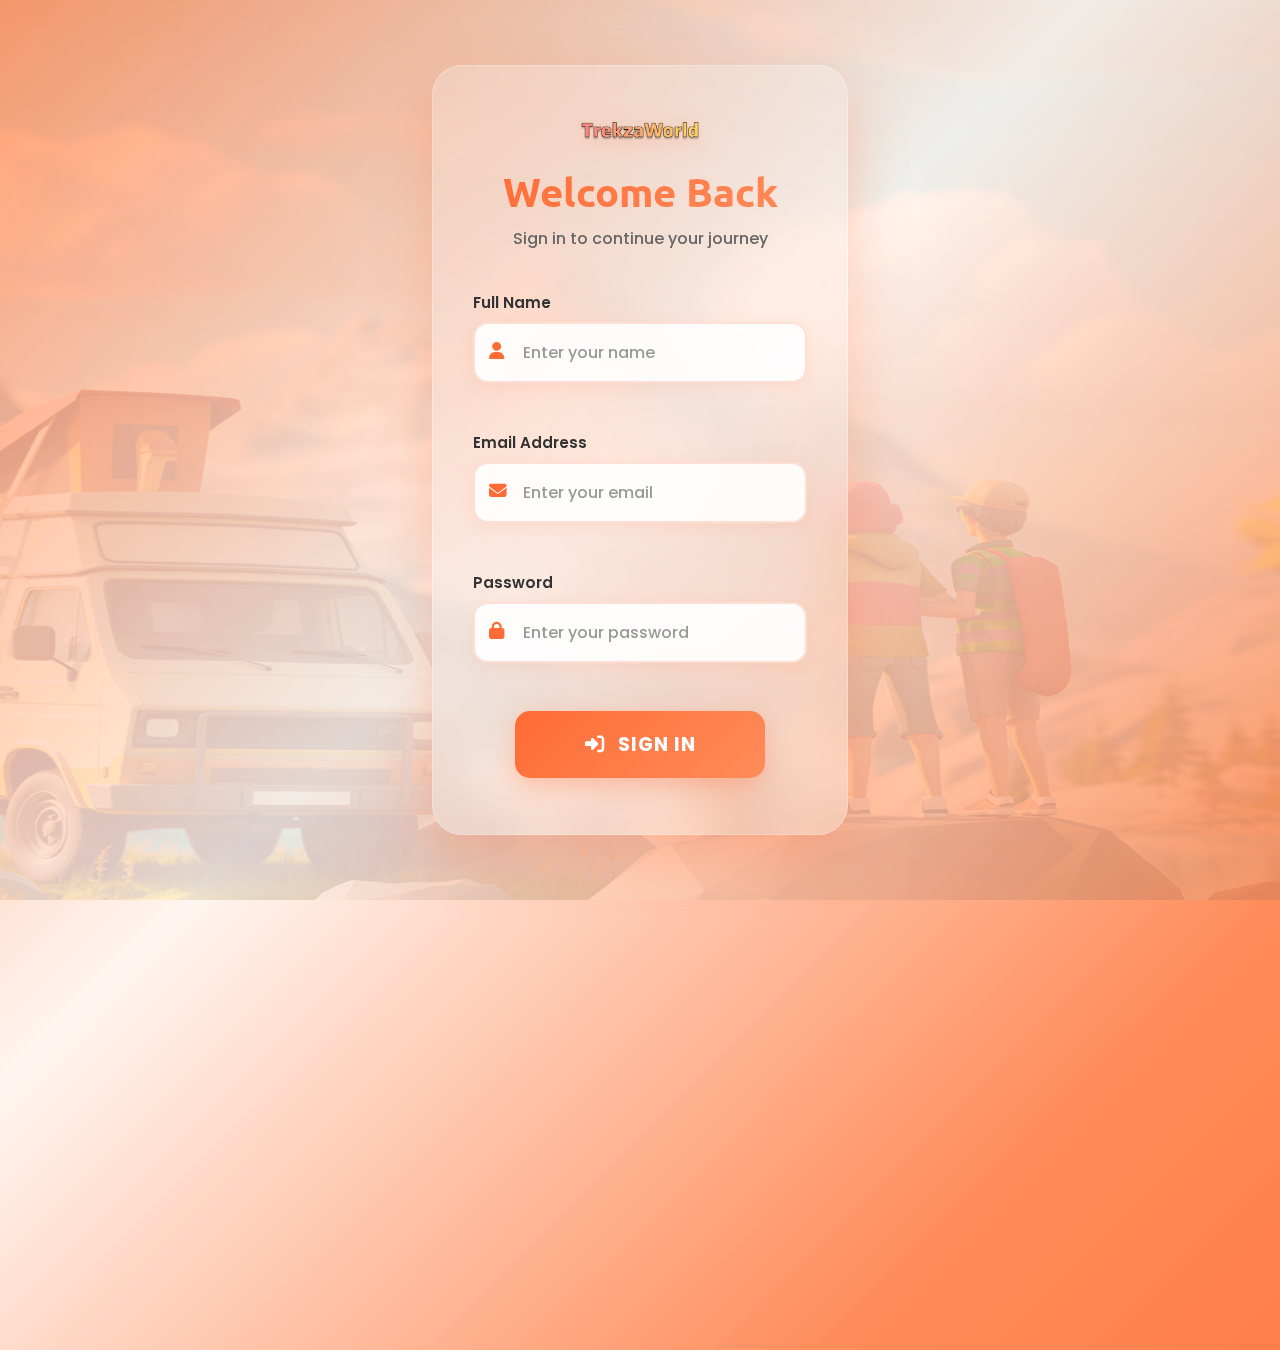
<file: login.html>
<!DOCTYPE html>
<html lang="en">
<head>
    <meta charset="UTF-8">
    <meta name="viewport" content="width=device-width, initial-scale=1.0">
    <title>Login - TrekzaWorld</title>
    <link rel="stylesheet" href="css/style.css">
    <link rel="stylesheet" href="css/responsive.css">
    <link rel="stylesheet" href="https://cdnjs.cloudflare.com/ajax/libs/font-awesome/6.6.0/css/all.min.css">
    <style>
        body {
            min-height: 100vh;
            display: flex;
            align-items: center;
            justify-content: center;
            position: relative;
            overflow: hidden;
        }

        body::before {
            content: '';
            position: absolute;
            top: -50%;
            left: -50%;
            width: 200%;
            height: 200%;
            background: linear-gradient(135deg, #FF6B35 0%, #FF8C5A 25%, #FFF5F0 50%, #FF8C5A 75%, #FF6B35 100%);
            animation: gradientShift 15s ease infinite;
            z-index: -2;
        }

        body::after {
            content: '';
            position: absolute;
            top: 0;
            left: 0;
            width: 100%;
            height: 100%;
            background: url('img/image 1(1).jpg') center/cover;
            opacity: 0.15;
            z-index: -1;
        }

        @keyframes gradientShift {
            0%, 100% {
                transform: rotate(0deg);
            }
            50% {
                transform: rotate(180deg);
            }
        }

        .login-container {
            width: 100%;
            max-width: 480px;
            padding: 2rem;
            position: relative;
            z-index: 1;
        }

        .login-card {
            background: rgba(255, 255, 255, 0.25);
            backdrop-filter: blur(20px);
            -webkit-backdrop-filter: blur(20px);
            border: 1px solid rgba(255, 255, 255, 0.18);
            border-radius: 30px;
            padding: 3.5rem 2.5rem;
            box-shadow: 0 20px 60px rgba(255, 107, 53, 0.3);
            animation: slideInUp 0.8s ease-out;
            position: relative;
            overflow: hidden;
        }

        .login-card::before {
            content: '';
            position: absolute;
            top: -50%;
            right: -50%;
            width: 200%;
            height: 200%;
            background: radial-gradient(circle, rgba(255, 107, 53, 0.1) 0%, transparent 70%);
            animation: rotate 20s linear infinite;
        }

        @keyframes rotate {
            from {
                transform: rotate(0deg);
            }
            to {
                transform: rotate(360deg);
            }
        }

        .login-header {
            text-align: center;
            margin-bottom: 2.5rem;
            position: relative;
            z-index: 1;
        }

        .login-logo {
            width: 120px;
            height: auto;
            margin: 0 auto 1.5rem;
            display: block;
            filter: drop-shadow(0 4px 10px rgba(255, 107, 53, 0.3));
            animation: float 3s ease-in-out infinite;
        }

        @keyframes float {
            0%, 100% {
                transform: translateY(0);
            }
            50% {
                transform: translateY(-10px);
            }
        }

        .login-header h1 {
            font-family: "Ubuntu", sans-serif;
            font-size: 2.5rem;
            background: linear-gradient(135deg, #FF6B35 0%, #FF8C5A 100%);
            -webkit-background-clip: text;
            -webkit-text-fill-color: transparent;
            background-clip: text;
            margin-bottom: 0.5rem;
            font-weight: 700;
        }

        .login-header p {
            color: #666;
            font-size: 1rem;
            font-weight: 500;
        }

        .login-form {
            position: relative;
            z-index: 1;
            display: flex;
            flex-direction: column;
        }

        .form-group {
            margin-bottom: 1.5rem;
            position: relative;
            width: 100%;
            display: block;
        }

        .form-group label {
            display: block;
            margin-bottom: 0.5rem;
            color: #333;
            font-weight: 600;
            font-size: 0.95rem;
        }

        .form-group input {
            width: 100%;
            padding: 1rem 1.5rem;
            padding-left: 3rem;
            font-size: 1rem;
            color: #333;
            background: rgba(255, 255, 255, 0.9);
            border: 2px solid rgba(255, 107, 53, 0.2);
            border-radius: 15px;
            transition: all 0.3s ease;
            font-weight: 500;
            box-shadow: 0 4px 15px rgba(255, 107, 53, 0.1);
        }

        .form-group input:focus {
            outline: none;
            background: rgba(255, 255, 255, 1);
            border-color: #FF6B35;
            box-shadow: 0 0 0 4px rgba(255, 107, 53, 0.15), 0 8px 25px rgba(255, 107, 53, 0.2);
            transform: translateY(-2px);
        }

        .form-group input::placeholder {
            color: #999;
        }

        .input-icon {
            position: absolute;
            left: 1rem;
            top: 3.2rem;
            color: #FF6B35;
            font-size: 1.1rem;
            transition: all 0.3s ease;
        }

        .form-group input:focus + .input-icon {
            color: #E85A2B;
            transform: scale(1.1);
        }

        .login-btn {
            width: 100%;
            padding: 1.2rem;
            font-size: 1.1rem;
            font-weight: 700;
            letter-spacing: 1px;
            text-transform: uppercase;
            background: linear-gradient(135deg, #FF6B35 0%, #FF8C5A 100%);
            color: white;
            border: none;
            border-radius: 15px;
            cursor: pointer;
            transition: all 0.3s cubic-bezier(0.4, 0, 0.2, 1);
            box-shadow: 0 8px 25px rgba(255, 107, 53, 0.3);
            position: relative;
            overflow: hidden;
            margin-top: 1rem;
        }

        .login-btn::before {
            content: '';
            position: absolute;
            top: 50%;
            left: 50%;
            width: 0;
            height: 0;
            border-radius: 50%;
            background: rgba(255, 255, 255, 0.3);
            transform: translate(-50%, -50%);
            transition: width 0.6s, height 0.6s;
        }

        .login-btn:hover::before {
            width: 400px;
            height: 400px;
        }

        .login-btn:hover {
            transform: translateY(-3px);
            box-shadow: 0 12px 35px rgba(255, 107, 53, 0.4);
            background: linear-gradient(135deg, #E85A2B 0%, #FF6B35 100%);
        }

        .login-btn:active {
            transform: translateY(-1px);
            box-shadow: 0 6px 20px rgba(255, 107, 53, 0.3);
        }

        .login-btn i {
            margin-right: 0.5rem;
        }


        @media (max-width: 768px) {
            .login-container {
                padding: 1rem;
            }

            .login-card {
                padding: 2.5rem 1.5rem;
                border-radius: 25px;
            }

            .login-header h1 {
                font-size: 2rem;
            }

            .login-logo {
                width: 100px;
            }
        }

        @media (max-width: 480px) {
            .login-card {
                padding: 2rem 1.5rem;
            }

            .login-header h1 {
                font-size: 1.8rem;
            }

            .form-group input {
                padding: 0.9rem 1.2rem;
                padding-left: 2.8rem;
            }

            .input-icon {
                left: 0.8rem;
                top: 3rem;
            }
        }
    </style>
</head>
<body>
    <div class="login-container">
        <div class="login-card">
            <div class="login-header">
                <img src="img/TrekzaWorld.png" alt="TrekzaWorld Logo" class="login-logo">
                <h1>Welcome Back</h1>
                <p>Sign in to continue your journey</p>
            </div>

            <form class="login-form" id="loginForm">
                <div class="form-group">
                    <label for="name">Full Name</label>
                    <input type="text" id="name" name="name" placeholder="Enter your name" required>
                    <i class="fas fa-user input-icon"></i>
                </div>

                <div class="form-group">
                    <label for="email">Email Address</label>
                    <input type="email" id="email" name="email" placeholder="Enter your email" required>
                    <i class="fas fa-envelope input-icon"></i>
                </div>

                <div class="form-group">
                    <label for="password">Password</label>
                    <input type="password" id="password" name="password" placeholder="Enter your password" required>
                    <i class="fas fa-lock input-icon"></i>
                </div>

                <button type="submit" class="login-btn">
                    <i class="fas fa-sign-in-alt"></i>
                    Sign In
                </button>
            </form>
        </div>
    </div>

    <script>
        // Handle form submission
        document.getElementById('loginForm').addEventListener('submit', function(e) {
            e.preventDefault();
            
            const name = document.getElementById('name').value;
            const email = document.getElementById('email').value;
            const password = document.getElementById('password').value;
            
            // Store user info in sessionStorage (demo mode - accepts any credentials)
            sessionStorage.setItem('isLoggedIn', 'true');
            sessionStorage.setItem('userName', name);
            sessionStorage.setItem('userEmail', email);
            
            // Add loading state
            const btn = document.querySelector('.login-btn');
            const originalText = btn.innerHTML;
            btn.innerHTML = '<i class="fas fa-spinner fa-spin"></i> Signing In...';
            btn.disabled = true;
            
            // Simulate login delay for better UX
            setTimeout(() => {
                // Redirect to main site
                window.location.href = 'index.html';
            }, 1000);
        });

        // Add input animations
        const inputs = document.querySelectorAll('.form-group input');
        inputs.forEach(input => {
            input.addEventListener('focus', function() {
                this.parentElement.style.transform = 'scale(1.02)';
            });
            
            input.addEventListener('blur', function() {
                this.parentElement.style.transform = 'scale(1)';
            });
        });

        // Check if already logged in
        if (sessionStorage.getItem('isLoggedIn') === 'true') {
            window.location.href = 'index.html';
        }
    </script>
</body>
</html>
</file>
<file: css/style.css>
@import url('https://fonts.googleapis.com/css2?family=Poppins:ital,wght@0,100;0,200;0,300;0,400;0,500;0,600;0,700;0,800;0,900;1,100;1,200;1,300;1,400;1,500;1,600;1,700;1,800;1,900&family=Ubuntu:ital,wght@0,300;0,400;0,500;0,700;1,300;1,400;1,500;1,700&display=swap');

:root{
    --primary-color: #FF6B35;
    --primary-dark: #E85A2B;
    --primary-light: #FF8C5A;
    --white-color: #FFFFFF;
    --light-gray-color: #F5F5F5;
    --orange-gradient: linear-gradient(135deg, #FF6B35 0%, #FF8C5A 100%);
    --orange-gradient-light: linear-gradient(135deg, rgba(255, 107, 53, 0.1) 0%, rgba(255, 140, 90, 0.1) 100%);
    --glass-bg: rgba(255, 255, 255, 0.25);
    --glass-border: rgba(255, 255, 255, 0.18);
    --shadow-soft: 0 8px 32px 0 rgba(255, 107, 53, 0.15);
    --shadow-hover: 0 12px 40px 0 rgba(255, 107, 53, 0.25);
}

* {
    padding: 0;
    margin: 0;
    box-sizing: border-box;
    font-family: "Poppins", sans-serif;
}

html{
    font-size: 16px;
    scroll-behavior: smooth;
}

body {
    background: linear-gradient(135deg, #FFF5F0 0%, #FFE8E0 50%, #FFF5F0 100%);
    background-attachment: fixed;
    min-height: 100vh;
    animation: fadeIn 0.8s ease-in;
}

@keyframes fadeIn {
    from {
        opacity: 0;
    }
    to {
        opacity: 1;
    }
}

.container{
    max-width: 1440px;
    margin: 0 auto;
    padding: 0 2rem;
    width: 100%;
    overflow: hidden;
}

img{
    display: block;
    width: 100%;
    height: 100%;
    object-fit: cover;
}

a{
    text-decoration: none;
}

.heading-normal-txt{
    font-size: 1rem;
    letter-spacing: 6px;
    color: var(--primary-color);
    font-weight: 600;
    text-transform: uppercase;
}

.headings{
    font-size: 3rem;
    font-family: "Ubuntu", sans-serif;
    padding-bottom: 2rem;
    letter-spacing: 2px;
    animation: slideInUp 0.6s ease-out;
}

@keyframes slideInUp {
    from {
        opacity: 0;
        transform: translateY(30px);
    }
    to {
        opacity: 1;
        transform: translateY(0);
    }
}

.headings span{
    color: var(--primary-color);
    background: var(--orange-gradient);
    -webkit-background-clip: text;
    -webkit-text-fill-color: transparent;
    background-clip: text;
}

.secondary-headings{
    font-size: 2.5rem;
    font-family: "Ubuntu", sans-serif;
    padding: 1rem 0;
    color: var(--primary-color);
} 

.lead{
    font-size: 1.1rem;
    line-height: 2;
    text-align: justify;
    color: #555;
}

.primary-btn{
    width: 50%;
    outline: none;
    background: var(--orange-gradient);
    border: none;
    padding: 1rem 2.5rem;
    font-size: 1.1rem;
    font-weight: 600;
    border-radius: 50px;
    color: var(--white-color);
    cursor: pointer;
    transition: all 0.3s cubic-bezier(0.4, 0, 0.2, 1);
    box-shadow: var(--shadow-soft);
    position: relative;
    overflow: hidden;
}

.primary-btn::before {
    content: '';
    position: absolute;
    top: 50%;
    left: 50%;
    width: 0;
    height: 0;
    border-radius: 50%;
    background: rgba(255, 255, 255, 0.3);
    transform: translate(-50%, -50%);
    transition: width 0.6s, height 0.6s;
}

.primary-btn:hover::before {
    width: 300px;
    height: 300px;
}

.primary-btn:hover {
    transform: translateY(-2px);
    box-shadow: var(--shadow-hover);
    background: linear-gradient(135deg, #E85A2B 0%, #FF6B35 100%);
}

.primary-btn:active {
    transform: translateY(0);
    box-shadow: 0 4px 20px 0 rgba(255, 107, 53, 0.2);
}

.primary-btn:disabled {
    opacity: 0.6;
    cursor: not-allowed;
    transform: none;
}

header{
    padding: 1rem 0;
    position: fixed;
    top: 0;
    left: 0;
    z-index: 1000;
    width: 100%;
    transition: all 0.3s ease-in-out;
    backdrop-filter: blur(10px);
    background: rgba(255, 255, 255, 0.1);
    border-bottom: 1px solid var(--glass-border);
}

header.sticky{
    background: rgba(255, 255, 255, 0.95);
    backdrop-filter: blur(20px);
    box-shadow: 0 4px 20px rgba(255, 107, 53, 0.1);
    border-bottom: 2px solid var(--primary-color);
}

.logo img{
    width: 50%;
    height: 100%;
    object-fit: cover;
    transition: transform 0.3s ease;
}

.logo img:hover {
    transform: scale(1.05);
}

nav{
    display: flex;
    justify-content: space-between;
    align-items: center;
}

nav ul{
    list-style-type: none;
    display: flex;
}

nav ul li{
    margin: 0 0.9rem;
    position: relative;
}

nav ul li a{
    color: var(--white-color);
    font-size: 1.1rem;
    font-weight: 500;
    transition: color 0.3s ease;
}

header.sticky nav ul li a {
    color: var(--primary-color);
}

nav ul li a:hover {
    color: var(--primary-light);
}

nav ul li::before{
    content: "";
    position: absolute;
    top: 30px;
    left: 0;
    width: 0;
    height: 3px;
    background: var(--orange-gradient);
    opacity: 0;
    transition: all 0.3s ease-in;
    border-radius: 2px;
}

nav ul li:hover::before{
    opacity: 1;
    width: 100%;
}

.btn{
    font-size: 1.3rem;
    color: var(--white-color);
    cursor: pointer;
    display: none;
    transition: transform 0.3s ease;
}

.btn:hover {
    transform: scale(1.1);
}

header.sticky .btn {
    color: var(--primary-color);
}

main{
    position: relative;
    top: 0;
    left: 0;
    width: 100%;
    height: 100%;
    z-index: 0;
}

.swiper{
    height: 100vh;
}

.slide-container{
    width: 100%;
    height: 100%;
    object-fit: cover;
}

.img-overlay{
    position: absolute;
    z-index: 5;
    left: 50%;
    top: 50%;
    text-align: center;
    width: 100%;
    font-family: "Ubuntu", sans-serif;
    transform: translate(-50%, -50%);
    animation: fadeInUp 1s ease-out;
}

@keyframes fadeInUp {
    from {
        opacity: 0;
        transform: translate(-50%, -40%);
    }
    to {
        opacity: 1;
        transform: translate(-50%, -50%);
    }
}

.img-overlay p{
    font-size: 1rem;
    letter-spacing: 8px;
    color: var(--white-color);
    animation: animate 4s forwards;
    text-shadow: 2px 2px 10px rgba(0, 0, 0, 0.5);
}

.img-overlay h2{
    font-size: 5rem;
    color: var(--white-color);
    text-transform: uppercase;
    letter-spacing: 8px;
    animation: animate 4s forwards;
    transition: all 0.5s ease-in-out;
    text-shadow: 3px 3px 15px rgba(0, 0, 0, 0.7);
}

.overlay{
    position: relative;
}

.overlay::after{
    content: "";
    position: absolute;
    top: 0;
    left: 0;
    width: 100%;
    height: 100%;
    background: rgba(0,0,0,0.4);
}

@keyframes animate{
    0%{
        transform: translateX(-50%);
        opacity: 0;
    }
    50%{
        opacity: 0.2;
    }
    70%{
        opacity: 0.5;
    }
    100%{
        opacity: 1;
        transform: translateX(0%);
    }
}

.img-overlay h2 span{
    color: transparent;
    -webkit-text-stroke: 2px var(--white-color);
}

/* Search Form - Glassmorphism */
#location-search{
    transform: translateY(-170%);
    position: relative;
    z-index: 5;
}

.form-wrapper{
    background: var(--glass-bg);
    backdrop-filter: blur(20px);
    -webkit-backdrop-filter: blur(20px);
    border: 1px solid var(--glass-border);
    padding: 2.5rem;
    width: 100%;
    border-radius: 20px;
    box-shadow: var(--shadow-soft);
    animation: slideInDown 0.6s ease-out;
    transition: all 0.3s ease;
}

.form-wrapper:hover {
    box-shadow: var(--shadow-hover);
    transform: translateY(-2px);
}

@keyframes slideInDown {
    from {
        opacity: 0;
        transform: translateY(-20px);
    }
    to {
        opacity: 1;
        transform: translateY(0);
    }
}

form {
    display: grid;
    grid-template-columns: repeat(3, 1fr);
    gap: 1.5rem;
    align-items: center;
}

@media (max-width: 768px) {
    form {
        grid-template-columns: repeat(2, 1fr);
    }
}

@media (max-width: 480px) {
    form {
        grid-template-columns: 1fr;
    }
}

.form-control{
    width: 100%;
}  

form input, select{
    padding: 1rem 1.5rem;
    outline: none;
    font-size: 1rem;
    color: #333;
    background: rgba(255, 255, 255, 0.9);
    border: 2px solid rgba(255, 107, 53, 0.2);
    border-radius: 12px;
    transition: all 0.3s ease;
    font-weight: 500;
}

form input:focus, select:focus {
    background: rgba(255, 255, 255, 1);
    border-color: var(--primary-color);
    box-shadow: 0 0 0 4px rgba(255, 107, 53, 0.1);
    transform: translateY(-2px);
}

form input::placeholder {
    color: #999;
}

form button[type="submit"] {
    grid-column: 1 / -1;
    width: auto;
    margin: 0 auto;
    min-width: 250px;
    padding: 1.2rem 3rem;
    font-size: 1.2rem;
    font-weight: 700;
    letter-spacing: 1px;
    text-transform: uppercase;
}

form button[type="submit"]:disabled {
    opacity: 0.6;
    cursor: not-allowed;
}

/* Results Container - Glassmorphism */
#trip-results-section {
    padding: 4rem 0;
    margin-top: 2rem;
    position: relative;
    z-index: 1;
    animation: fadeIn 0.8s ease-in;
}

.results-container {
    margin-top: 2rem;
    padding: 3rem;
    background: var(--glass-bg);
    backdrop-filter: blur(20px);
    -webkit-backdrop-filter: blur(20px);
    border: 1px solid var(--glass-border);
    border-radius: 24px;
    min-height: 100px;
    display: block !important;
    visibility: visible !important;
    opacity: 1 !important;
    position: relative;
    z-index: 10;
    color: #333;
    box-shadow: var(--shadow-soft);
    animation: slideInUp 0.6s ease-out;
    transition: all 0.3s ease;
}

.results-container:hover {
    box-shadow: var(--shadow-hover);
    transform: translateY(-4px);
}

.results-container:empty {
    display: none;
}

.trip-results {
    color: #333;
    width: 100%;
}

.trip-results h2 {
    background: var(--orange-gradient);
    -webkit-background-clip: text;
    -webkit-text-fill-color: transparent;
    background-clip: text;
    margin-bottom: 2rem;
    font-size: 2.5rem;
    font-family: "Ubuntu", sans-serif;
    font-weight: 700;
}

.trip-content {
    line-height: 2;
    font-size: 1.1rem;
    color: #444;
    padding: 2rem;
    background: rgba(255, 255, 255, 0.6);
    backdrop-filter: blur(10px);
    border-radius: 16px;
    border: 1px solid rgba(255, 107, 53, 0.1);
}

.trip-content p {
    margin: 1.2rem 0;
    line-height: 1.9;
}

.trip-content .list-item {
    margin: 0.8rem 0;
    padding-left: 2rem;
    position: relative;
}

.trip-content .list-item::before {
    content: "•";
    position: absolute;
    left: 0;
    color: var(--primary-color);
    font-weight: bold;
    font-size: 1.5rem;
}

.trip-content .section-heading {
    background: var(--orange-gradient);
    -webkit-background-clip: text;
    -webkit-text-fill-color: transparent;
    background-clip: text;
    font-size: 1.8rem;
    font-weight: 700;
    margin: 2rem 0 1.2rem 0;
    padding-bottom: 0.8rem;
    border-bottom: 3px solid var(--primary-color);
    font-family: "Ubuntu", sans-serif;
}

.loading {
    text-align: center;
    padding: 3rem;
    color: var(--primary-color);
    font-size: 1.3rem;
    font-weight: 600;
    animation: pulse 2s ease-in-out infinite;
}

@keyframes pulse {
    0%, 100% {
        opacity: 1;
    }
    50% {
        opacity: 0.6;
    }
}

.error-message {
    padding: 2rem;
    background: rgba(255, 107, 53, 0.1);
    border: 2px solid var(--primary-color);
    border-radius: 16px;
    color: var(--primary-dark);
    backdrop-filter: blur(10px);
}

.error-message p {
    margin: 0.8rem 0;
    line-height: 1.8;
}

/* About Section */
.about-content-wrapper {
    display: grid;
    grid-template-columns: repeat(2,1fr);
    grid-column-gap: 5rem;
    margin: 3rem auto;
    max-width: 90%;
    animation: fadeIn 0.8s ease-in;
}

.about-content-wrapper h2 span{
    background: var(--orange-gradient);
    -webkit-background-clip: text;
    -webkit-text-fill-color: transparent;
    background-clip: text;
    font-family: "Ubuntu", sans-serif;
}

.about-content-wrapper ul{
    list-style: none;
}

.about-content-wrapper ul .icons{
    display: flex;
    align-items: center;
    margin: 1rem 0;
    transition: transform 0.3s ease;
}

.about-content-wrapper ul .icons:hover {
    transform: translateX(10px);
}

.about-content-wrapper ul .icons i{
    background: var(--orange-gradient);
    padding: 0.8rem;
    border-radius: 50%;
    color: var(--white-color);
    box-shadow: var(--shadow-soft);
    transition: all 0.3s ease;
}

.about-content-wrapper ul .icons i:hover {
    transform: scale(1.1) rotate(5deg);
    box-shadow: var(--shadow-hover);
}

.about-content-wrapper ul p{
    margin-left: 1rem;
    font-weight: 500;
}

.agency-right-side .img {
    position: relative;
    animation: float 6s ease-in-out infinite;
}

@keyframes float {
    0%, 100% {
        transform: translateY(0);
    }
    50% {
        transform: translateY(-20px);
    }
}

.agency-right-side .img img{
    width: 100%;
    height: 700px;
    object-fit: cover;
    margin: 0 auto;
    display: block;
    transition: 0.5s ease-in;
    border-radius: 20px;
    box-shadow: var(--shadow-soft);
}

.agency-right-side .img::after{
    content: "";
    position: absolute;
    top: 15px;
    left: 55px;
    bottom: 0;
    right: 0;
    background: var(--orange-gradient);
    width: 100%;
    height: 700px;
    z-index: -2;
    border-radius: 20px;
    opacity: 0.3;
}

.agency-right-side .img img:hover{
    transform: scale(0.98);
    box-shadow: var(--shadow-hover);
}

/* Choose Place - Cards with Glassmorphism */
#choose-place {
    padding: 6rem 0;
    background: var(--orange-gradient-light);
}

.choose-wrapper{
    display: grid;
    grid-template-columns: 2fr 1fr;
    grid-gap: 2rem;
}

.lg-img{
    position: relative;
    transition: all 0.5s cubic-bezier(0.4, 0, 0.2, 1);
    cursor: pointer;
    width: 100%;
    height: 96%;
    border-radius: 20px;
    overflow: hidden;
    box-shadow: var(--shadow-soft);
    animation: fadeIn 0.8s ease-in;
}

.lg-img:hover {
    transform: translateY(-8px) scale(1.02);
    box-shadow: var(--shadow-hover);
}

.lg-img:hover::before{
    content: "";
    position: absolute;
    top: 0;
    left: 0;
    width: 100%;
    height: 100%;
    background: rgba(255, 107, 53, 0.3);
    z-index: 1;
}

.img-content {
    position: absolute;
    bottom: 20px;
    z-index: 2;
}

.img-content h2{
    padding: 0 2rem;
    color: var(--white-color);
    text-shadow: 2px 2px 10px rgba(0, 0, 0, 0.7);
    font-weight: 700;
}

.hidden-content{
    padding: 0.5rem 2rem;
    color: var(--white-color);
    transform: translateY(120%);
    transition: all 0.5s ease-in-out;
    text-shadow: 1px 1px 5px rgba(0, 0, 0, 0.7);
}

.lg-img:hover .hidden-content{
    transform: translateY(0%);
}

.price-label{
    background: var(--orange-gradient);
    color: var(--white-color);
    padding: 0.8rem 1.5rem;
    position: absolute;
    top: 50px;
    right: 0;
    transform: rotate(-90deg);
    font-weight: 700;
    box-shadow: var(--shadow-soft);
    border-radius: 8px;
}

.row-wise-img{
    display: grid;
    grid-template-columns: repeat(3, 1fr);
    grid-gap: 2rem;
    margin-left: 70px;
    margin-right: 70px;
}

#static-counter{
    padding: 6rem 0;
    background: url("../img/background-image.jpg") no-repeat center center/cover;
    background-attachment: fixed;
    position: relative;
    z-index: 4;
}

#static-counter::after {
    content: "";
    position: absolute;
    top: 0;
    left: 0;
    width: 100%;
    height: 100%;
    background: rgba(255, 107, 53, 0.7);
    z-index: -1;
}

.static-wrapper{
    display: grid;
    grid-template-columns: repeat(4,1fr);
    grid-gap: 2rem;
    text-align: center;
    align-items: center;
    height: 100%;
    padding: 2rem 0;
}

.static-icons {
    color: var(--white-color);
    cursor: pointer;
    transition: transform 0.3s ease;
}

.static-icons:hover {
    transform: translateY(-10px);
}

.static-icons i{
    font-size: 3rem;
    padding: 2rem;
    border-radius: 50%;
    border: 3px solid var(--white-color);
    cursor: pointer;
    transition: all 0.3s ease-in;
    background: rgba(255, 255, 255, 0.1);
    backdrop-filter: blur(10px);
}

.numbers{
    font-size: 2.5rem;
    font-weight: 700;
    margin-top: 1rem;
    text-shadow: 2px 2px 10px rgba(0, 0, 0, 0.5);
}

.static-icons i:hover{
    background: var(--white-color);
    color: var(--primary-color);
    border-color: var(--white-color);
    transform: translateY(-20%) scale(1.1);
    box-shadow: 0 10px 30px rgba(0, 0, 0, 0.3);
}

/* Top Destination */
#top-destination {
    padding: 6rem 0;
    background: var(--orange-gradient-light);
}

.top-destination-wrapper{
    width: 100%;
}

.carousel{
    position: relative;
    cursor: pointer;
    transition: all 0.5s cubic-bezier(0.4, 0, 0.2, 1);
    border-radius: 20px;
    overflow: hidden;
    box-shadow: var(--shadow-soft);
}

.carousel:hover {
    transform: translateY(-10px) scale(1.05);
    box-shadow: var(--shadow-hover);
}

.carousel:hover::before{
    content: "";
    position: absolute;
    top:0;
    left: 0;
    width: 100%;
    height: 100%;
    background: rgba(255, 107, 53, 0.4);
    z-index: 1;
}

.carousel-img-overlay{
    width: 100%;
    padding-right: 1rem;
}

.hidden-content-carousel{
    padding: 0.5rem 2rem;
    color: var(--white-color);
    transform: translateY(120%);
    transition: all 0.5s ease-in-out;
    text-shadow: 1px 1px 5px rgba(0, 0, 0, 0.7);
}

.carousel:hover .hidden-content-carousel{
    transform: translateY(0%);
}

/* Video Background */
#costa-victoria{
    padding: 6rem 0;
    position: relative;
}

#costa-victoria video{
    position: relative;
    top: 0;
    left: 0;
    width: 100%;
    object-fit: cover;
    max-height: 650px;
}

.video-bg{
    position: relative;
}

.video-bg::before{
    content: "";
    position: absolute;
    top: 0;
    left: 0;
    width: 100%;
    height: 100%;
    background: transparent;
    z-index: 1;
}

.video-content{
    position: absolute;
    transform: translate(-50%,-50%);
    top: 50%;
    left: 50%;
    width: 100%;
    text-align: center;
    color: var(--white-color);
    z-index: 2;
}

.video-content h2{
    font-size: 2.5rem;
    letter-spacing: 4px;
    color: var(--white-color);
    font-family: "Ubuntu", sans-serif;
    margin-bottom: 1rem;
    text-shadow: 2px 2px 10px rgba(0, 0, 0, 0.7);
}

.video-content span{
    font-size: 1.2rem;
    margin: 0 1.5rem;
    text-shadow: 1px 1px 5px rgba(0, 0, 0, 0.7);
}

/* Travel Countries */
#travel-countries{
    padding: 6rem 0;
}

.travel-countries-wrapper{
    display: grid;
    grid-template-columns: 2fr 3fr;
    width: 100%;
    grid-gap: 2rem;
}

.countries-content{
    margin-top: 2rem;
}

.countries-content ul{
    list-style: none;
    display: flex;
    align-items: center;
    justify-content: space-between;
    margin: 1rem 0;
}

.countries-content ul li{
    margin: 1.5rem 0;
    color: #555;
    font-weight: 500;
}

.countries-content ul li i{
    margin: 0rem 0.5rem;
    color: var(--primary-color);
}

.slider-content-wrapper{
    overflow: hidden;
}

.france-content{
    padding: 8rem 0;
    display: grid;
    grid-template-columns: 3fr 2fr;
    width: 100%;
    grid-gap: 2rem;
    margin-left: 40px;
}

.lead{
    margin-right: 40px;
}

/* Travel Blog */
#travel-blog{
    background: linear-gradient(135deg, #1a1a1a 0%, #2d2d2d 100%);
    padding: 6rem 0;
}

.blog {
    aspect-ratio: 4/3;
    width: 100%;
    overflow: hidden;
    border-radius: 20px;
    transition: all 0.5s ease;
    box-shadow: var(--shadow-soft);
}

.blog:hover {
    transform: translateY(-10px);
    box-shadow: var(--shadow-hover);
}

.blog h2 {
    color: var(--light-gray-color);
}

.blog{
    position: relative;
}

.blog:hover::before{
    content: "";
    position: absolute;
    top: 0;
    left: 0;
    width: 100%;
    height: 100%;
    background: rgba(255, 107, 53, 0.5);
    cursor: pointer;
    z-index: 1;
}

.blog-img-overlay{
    width:100%;
}

.blog-img-content{
    position: absolute;
    bottom: 5px;
    z-index: 2;
}

.blog-img-content {
    background: rgba(0,0,0,0.8);
    width: 100%;
    padding: 1rem 0.5rem;
    transition: all 0.3s ease-in;
    transform: translateY(-50%);
    color: var(--white-color);
}

.blog:hover .blog-img-content{
    transform: translateY(0%);
}

.blog .price-label {
    transform: rotate(0deg);
    background: var(--orange-gradient);
}

/* Testimonials */
#testimonials{
    padding: 6rem 0;
    width: 100%;
    background: url("../img/maldives-bg-1.jpeg") 
    no-repeat center center/cover;
    background-attachment: fixed;
}

#testimonials .headings{
    color: var(--white-color);
}

.testimonials-wrapper{
    overflow: hidden;
    background: rgba(255, 107, 53, 0.95);
    backdrop-filter: blur(20px);
    color: var(--white-color);
    padding: 3rem 6rem;
    border-radius: 24px;
    box-shadow: var(--shadow-soft);
}

.testimonials-wrapper i {
    color: var(--white-color);
}

.testimonials-wrapper p {
    text-align: center;
    font-size: 1.1rem;
    line-height: 1.9;
}

.test-img{
    display: flex;
    align-items: center;
    justify-content: center;
}

.test-img img{
    width: 20%;
    object-fit: cover;
    margin: 1rem 0;
    border-radius: 50%;
    border: 4px solid var(--white-color);
    box-shadow: var(--shadow-soft);
}

.icons {
    text-align: center;
}

.guest {
    font-size: 0.75rem;
    opacity: 0.9;
}

/* Footer */
#footer{
    padding: 6rem 0;
    background: linear-gradient(135deg, #1a1a1a 0%, #2d2d2d 100%);
}

.footer-content{
    display: grid;
    grid-template-columns: repeat(3,1fr);
    border: 1px solid rgba(255, 107, 53, 0.2);
    border-radius: 20px;
    overflow: hidden;
    background: rgba(255, 255, 255, 0.05);
    backdrop-filter: blur(10px);
}

.ft-content{
    display: flex;
    align-items: center;
    padding: 0.5rem;
    color: var(--white-color);
    transition: background 0.3s ease;
}

.ft-content:hover {
    background: rgba(255, 107, 53, 0.1);
}

.icon i {
    padding: 1rem;
    font-size: 2.5rem;
    background: var(--orange-gradient);
    border-radius: 12px;
    box-shadow: var(--shadow-soft);
    transition: all 0.3s ease;
}

.icon i:hover {
    transform: scale(1.1) rotate(5deg);
    box-shadow: var(--shadow-hover);
}

.content{
    padding: 1rem;
}

.footer-wrapper{
    display: grid;
    grid-template-columns: repeat(3,1fr);
    padding: 2rem 0;
    grid-gap: 2rem;
    color: var(--white-color);
    margin: 4rem 0;
}

.about img {
    width: 50%;
    object-fit: cover;
    border-radius: 12px;
}

.social-icons {
    display: flex;
    justify-content: space-between;
    align-items: center;
}

.social-icons i {
    background: var(--orange-gradient);
    color: var(--white-color);
    padding: 0.8rem;
    font-size: 1.3rem;
    margin: 1rem 0;
    border-radius: 50%;
    cursor: pointer;
    transition: all 0.3s ease;
    box-shadow: var(--shadow-soft);
}

.social-icons i:hover {
    transform: translateY(-5px) scale(1.1);
    box-shadow: var(--shadow-hover);
}

.about .lead{
    font-size: 0.95rem;
    margin-top: 1rem;
    color: rgba(255, 255, 255, 0.8);
}

.links ul{
    list-style-type: none;
}

.links ul li a{
    color: var(--white-color);
    transition: color 0.3s ease;
}

.links ul li a:hover {
    color: var(--primary-light);
}

.subscribe .lead{
    font-size: 1.1rem;
    letter-spacing: 1;
    color: rgba(255, 255, 255, 0.8);
}

form{
    position: relative;
}

.subscribe input{
    width: 100%;
    outline: none;
    border: 2px solid rgba(255, 107, 53, 0.3);
    padding: 0.8rem 1rem;
    border-radius: 12px;
    margin-top: 1rem;
    background: rgba(255, 255, 255, 0.1);
    color: var(--white-color);
    transition: all 0.3s ease;
}

.subscribe input:focus {
    border-color: var(--primary-color);
    background: rgba(255, 255, 255, 0.15);
    box-shadow: 0 0 0 4px rgba(255, 107, 53, 0.1);
}

.subscribe input::placeholder {
    color: rgba(255, 255, 255, 0.6);
}

.subscribe button{
    display: block;
    position: absolute;
    top: 30%;
    right: 4%;
    padding: 0.6rem 1.5rem;
    outline: none;
    border: none;
    border-radius: 12px;
    background: var(--orange-gradient);
    color: var(--white-color);
    cursor: pointer;
    font-size: 1rem;
    font-weight: 600;
    transition: all 0.3s ease;
    box-shadow: var(--shadow-soft);
}

.subscribe button:hover {
    transform: translateY(-2px);
    box-shadow: var(--shadow-hover);
}

.footer{
    border-top: 1px solid rgba(255, 107, 53, 0.2);
}

.footer p{
    text-align: center;
    padding: 1rem 0;
    color: var(--white-color);
    opacity: 0.8;
}
</file>
<file: css/responsive.css>
@media(max-width: 1024px){
    .container{
        padding: 0 1.5rem;
    }
    
    .headings {
        font-size: 2.5rem;
    }
    
    .secondary-headings {
        font-size: 2rem;
    }
}

.swiper{
    height: 90vh;
}

.img-overlay p{
    letter-spacing: 6px;
    font-size: 0.9rem;
}

.img-overlay h2 {
    font-size: 3rem;
    letter-spacing: 3px;
}

@media (max-width: 900px){
    .btn{
        display: block;
    }
    
    nav ul{
        flex-direction: column;
        position: fixed;
        width: 100%;
        height: 400px;
        background: rgba(255, 107, 53, 0.95);
        backdrop-filter: blur(20px);
        top: -600px;
        left: 0;
        padding: 3rem 1rem;
        transition: all 0.5s ease-in;
        border-radius: 0 0 20px 20px;
        box-shadow: 0 10px 30px rgba(0, 0, 0, 0.3);
    }

    nav ul li a{
        display: block;
        margin: 15px;
        font-size: 1.2rem;
    }
    
    .close-btn{
        position: absolute;
        top: 0rem;
        right: 0;
        margin: 25px;
    }
    
    nav ul.display{
        top: 0;
        transition: all 0.5s ease-in-out;
    }
    
    nav ul li::before{
        top: 45px;
        left: 10px;
    }
    
    nav ul li:hover::before{
        width: 20%;
    }
    
    .swiper{
        height: 70vh;
    }
    
    .img-overlay p {
        letter-spacing: 4px;
        font-size: 0.8rem;
    }
    
    .img-overlay h2{
        font-size: 2.5rem;
        letter-spacing: 4px;
    }
    
    #location-search {
        transform: translateY(0%);
        margin: 2rem 0;
    }
    
    .form-wrapper {
        padding: 2rem 1.5rem;
    }
    
    form {
        flex-direction: column;
        gap: 1rem;
    }
    
    form button[type="submit"] {
        width: 100%;
        min-width: auto;
    }
    
    /* About */
    .about-content-wrapper{
        grid-template-columns: repeat(1,1fr);
        gap: 2rem;
    }
    
    .agency-right-side .img img{
        width: 95%;
        height: 500px;
    }
    
    .agency-right-side .img::after{
        top: 15px;
        left: 15px;
        bottom: 0;
        right: 0;
        width: 90%;
        height: 500px;
    }

    .choose-wrapper {
        grid-template-columns: 1fr;
        gap: 1.5rem;
    }

    .row-wise-img {
        grid-template-columns: 1fr;
        margin-left: 0;
        margin-right: 0;
    }

    .img-content {
        bottom: 10px;
    }
    
    .static-wrapper {
        grid-template-columns: repeat(2, 1fr);
        gap: 1.5rem;
    }

    .video-content span{
        font-size: 1rem;
        display: block;
        margin: 0.5rem 0;
    }
    
    .video-content h2 {
        font-size: 2rem;
    }
    
    .travel-countries-wrapper {
        grid-template-columns: 1fr;
        gap: 2rem;
    }
    
    .france-content{
        grid-template-columns: 1fr;
        margin-left: 0;
        gap: 2rem;
    }
    
    .lead {
        margin-right: 0;
    }

    .blog-img-content{
        bottom: 10px;
        padding: 0.8rem;
    }
    
    .results-container {
        padding: 2rem 1.5rem;
    }
    
    .trip-content {
        padding: 1.5rem;
    }

    .footer-content{
        grid-template-columns: repeat(2, 1fr);
    }
    
    .footer-wrapper {
        grid-template-columns: repeat(2,1fr);
        gap: 1.5rem;
    }

    .subscribe button{
        top: 25%;
        right: 3%;
        padding: 0.5rem 1.2rem;
        font-size: 0.9rem;
    }
    
    .testimonials-wrapper {
        padding: 2rem 2rem;
    }
}

@media(max-width: 645px){
    html {
        font-size: 14px;
    }
    
    .headings {
        font-size: 2rem;
    }
    
    .secondary-headings {
        font-size: 1.5rem;
    }
    
    .footer-content {
        grid-template-columns: repeat(1,1fr);
    }
    
    .footer-wrapper {
        grid-template-columns: repeat(1,1fr);
    }
    
    .static-wrapper {
        grid-template-columns: repeat(1, 1fr);
    }
    
    .form-wrapper {
        padding: 1.5rem 1rem;
    }
    
    form input, select {
        padding: 0.8rem 1rem;
        font-size: 0.95rem;
    }
    
    .primary-btn {
        padding: 0.9rem 2rem;
        font-size: 1rem;
    }
    
    .results-container {
        padding: 1.5rem 1rem;
    }
    
    .trip-results h2 {
        font-size: 1.8rem;
    }
    
    .trip-content {
        font-size: 1rem;
        padding: 1rem;
    }
    
    .img-overlay h2 {
        font-size: 2rem;
    }
    
    .img-overlay p {
        font-size: 0.7rem;
    }
}
</file>
